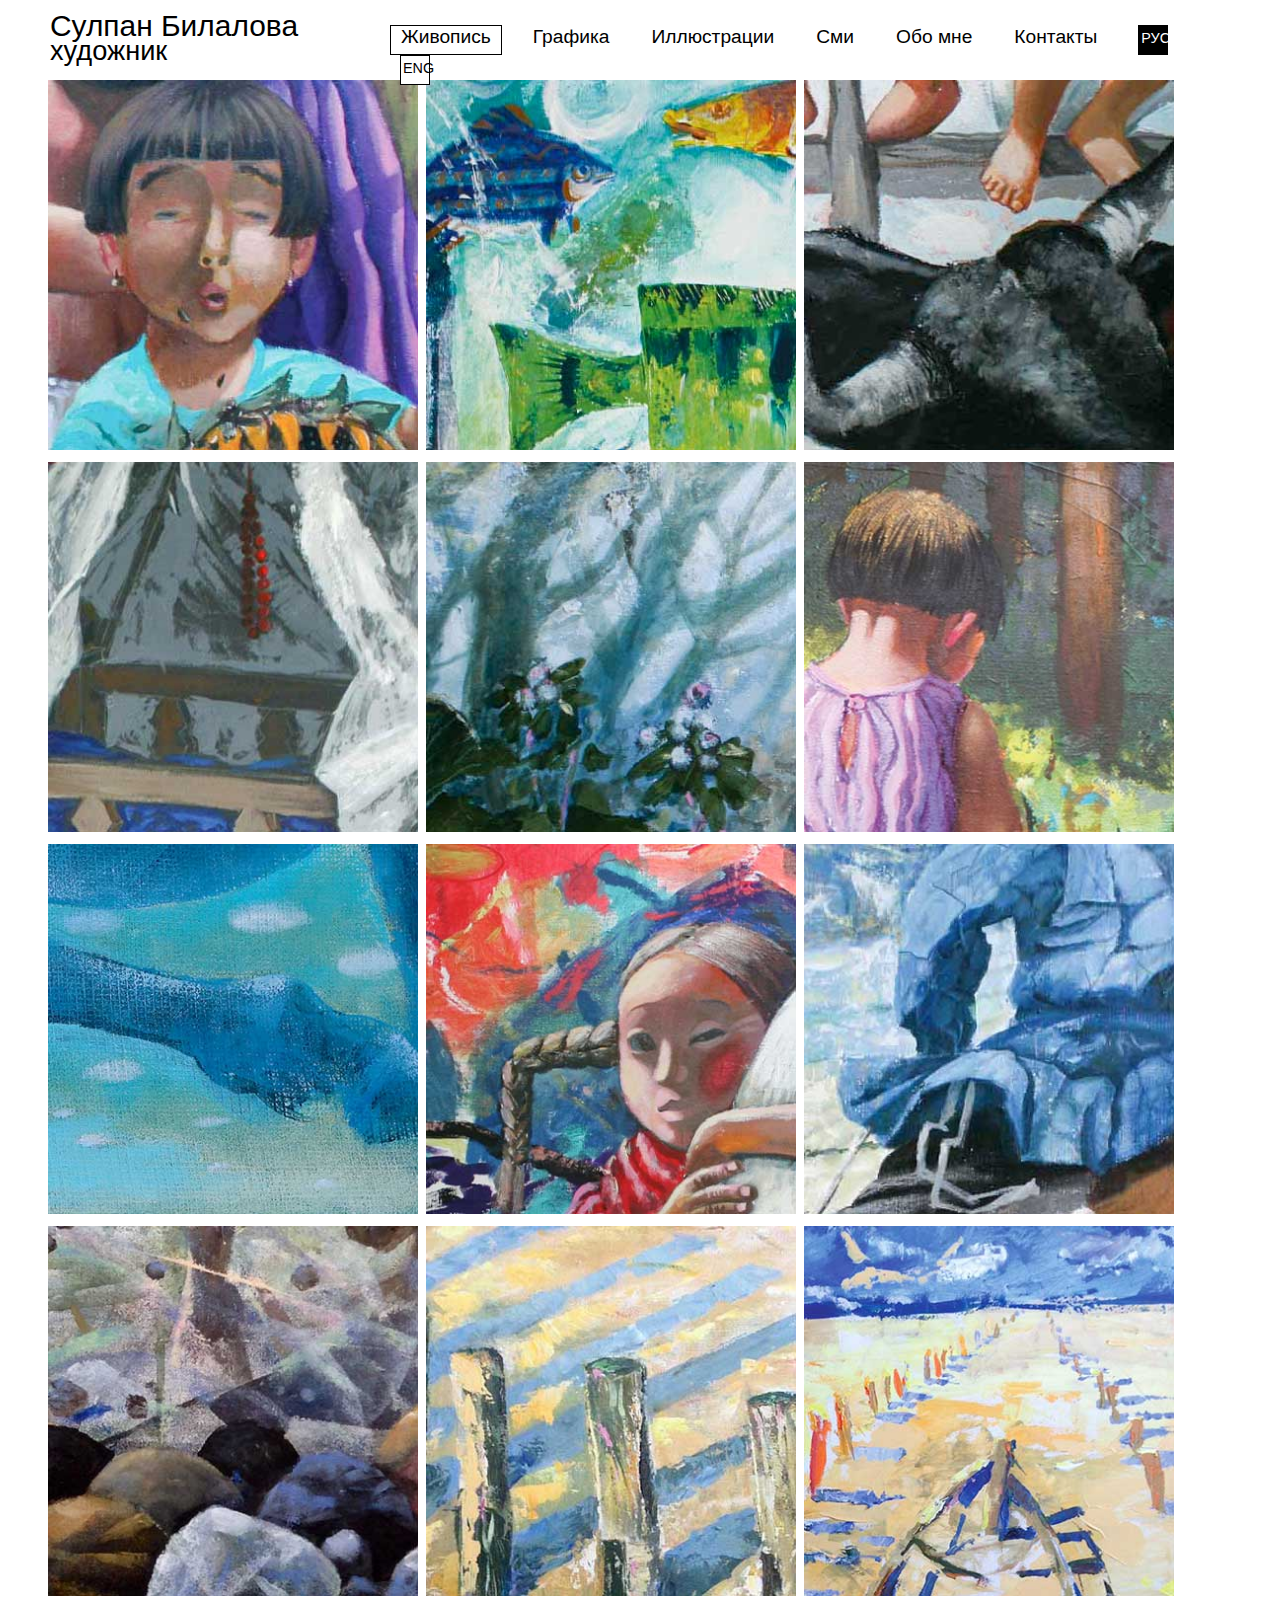
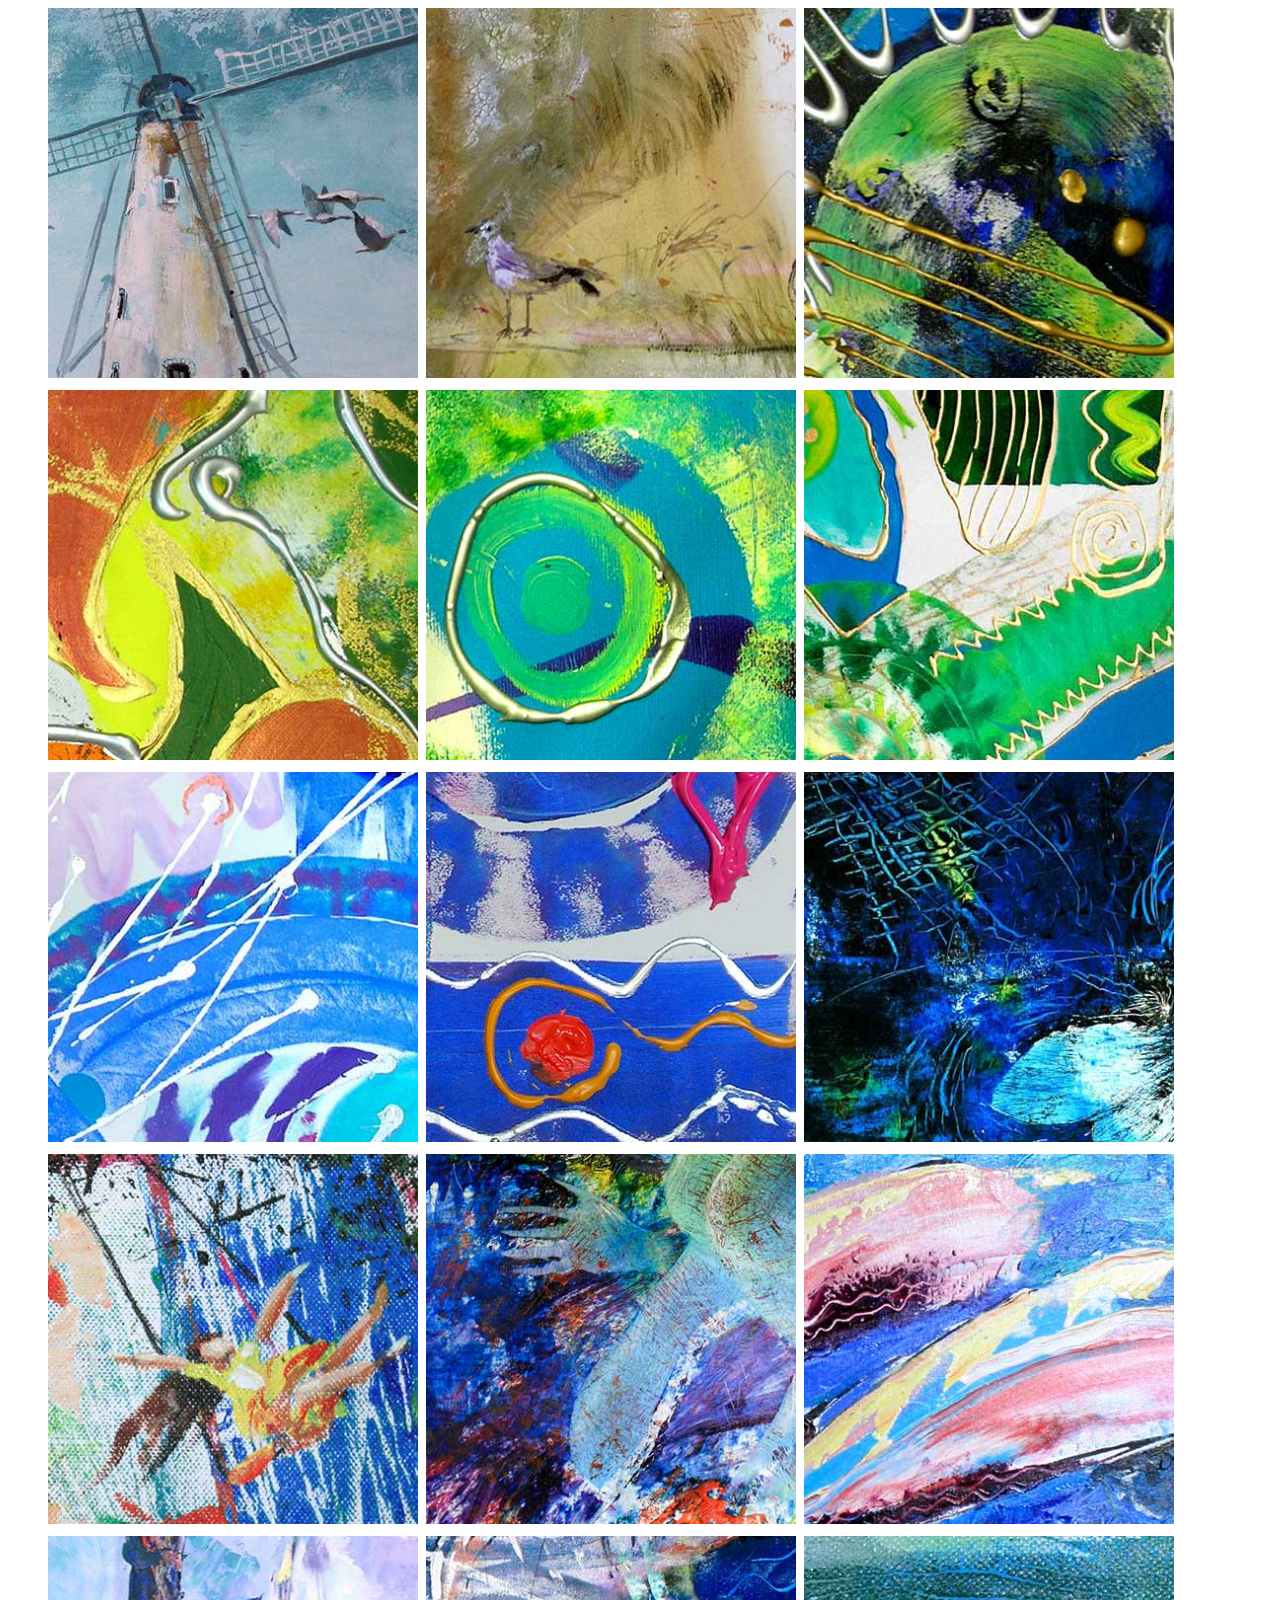
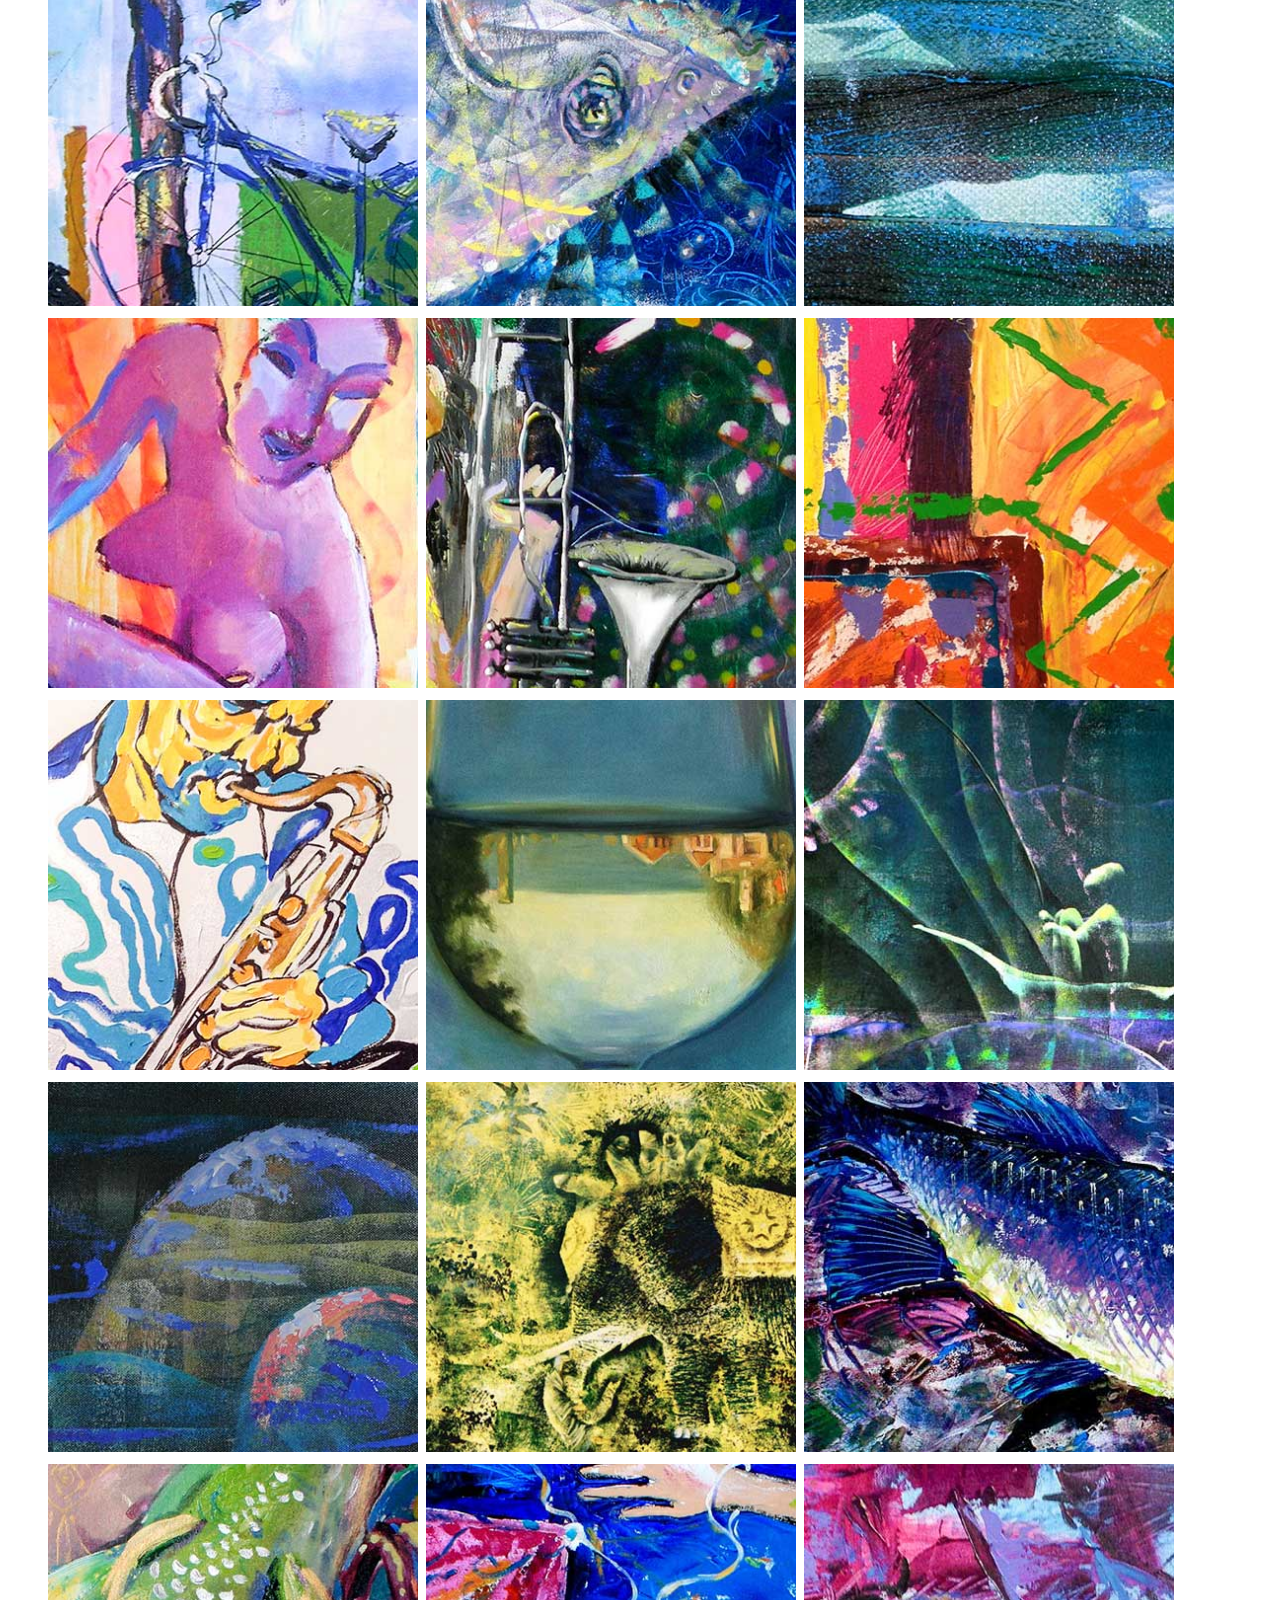
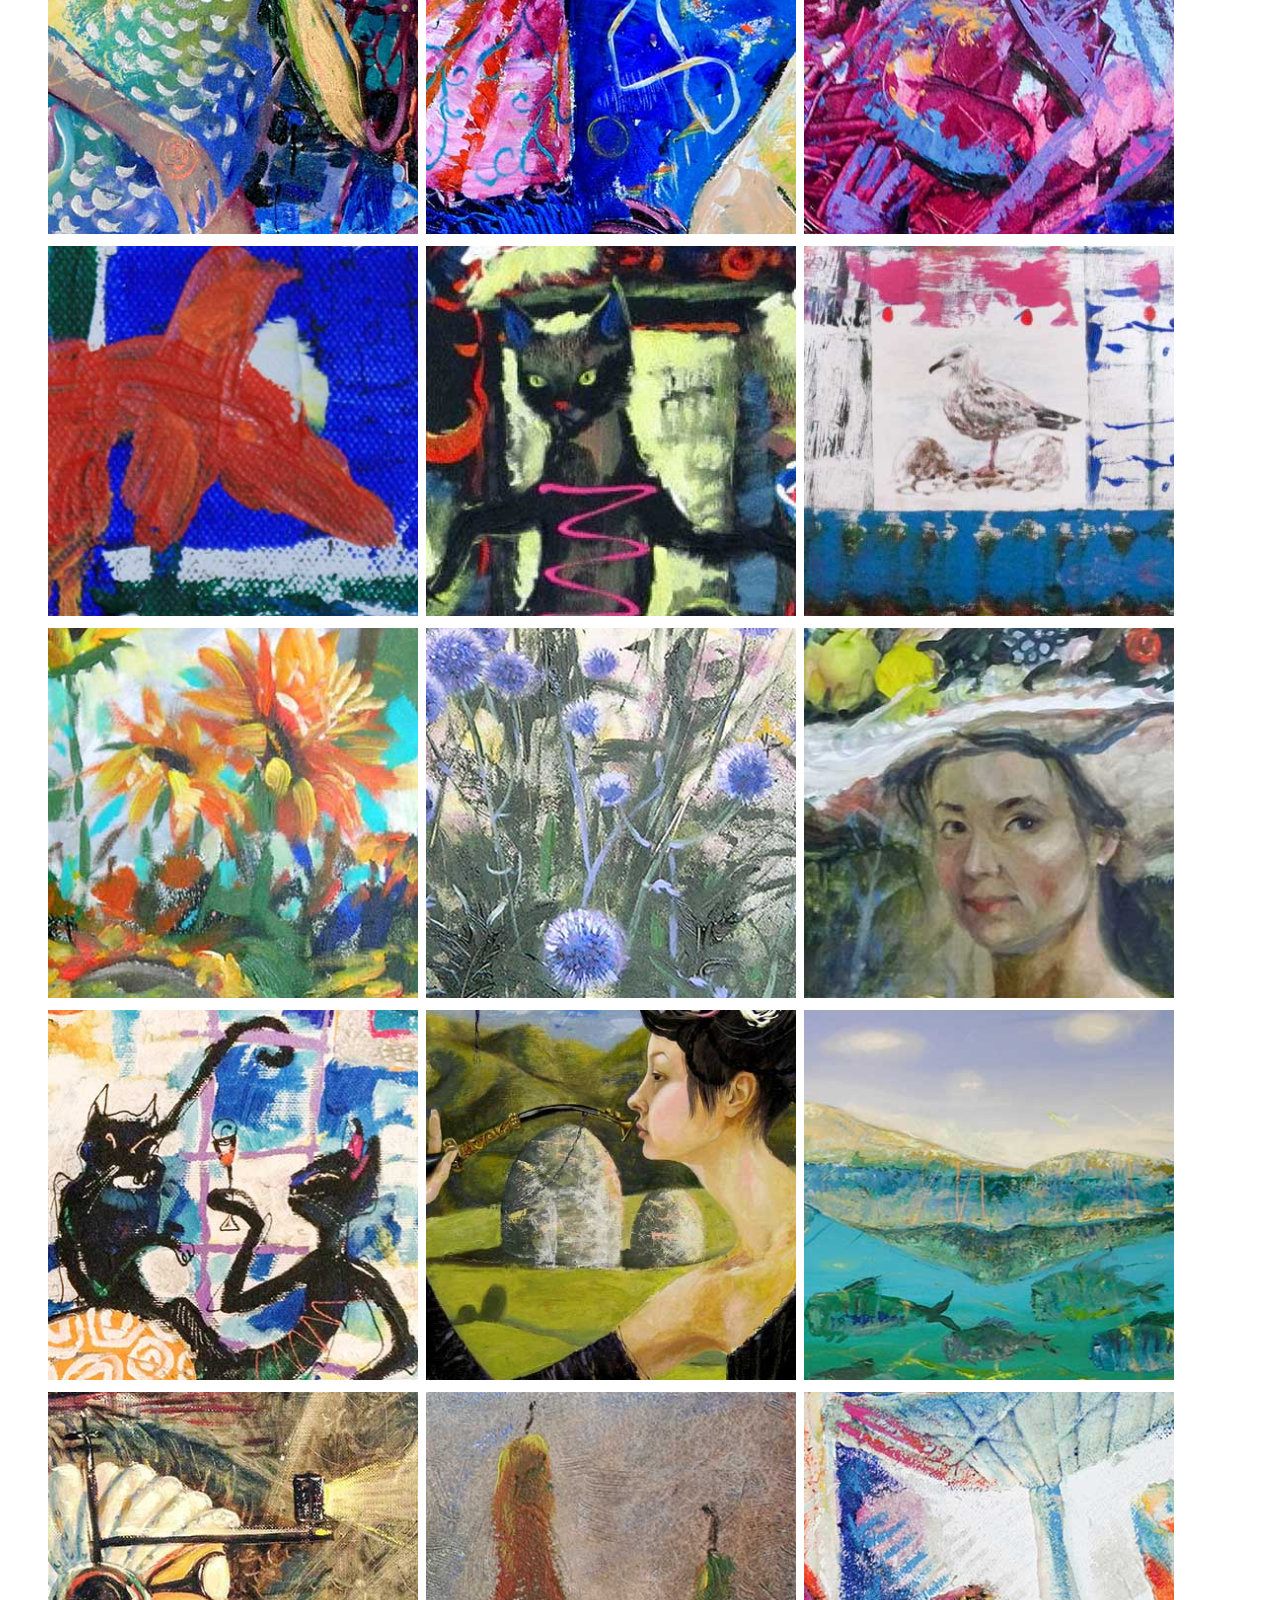
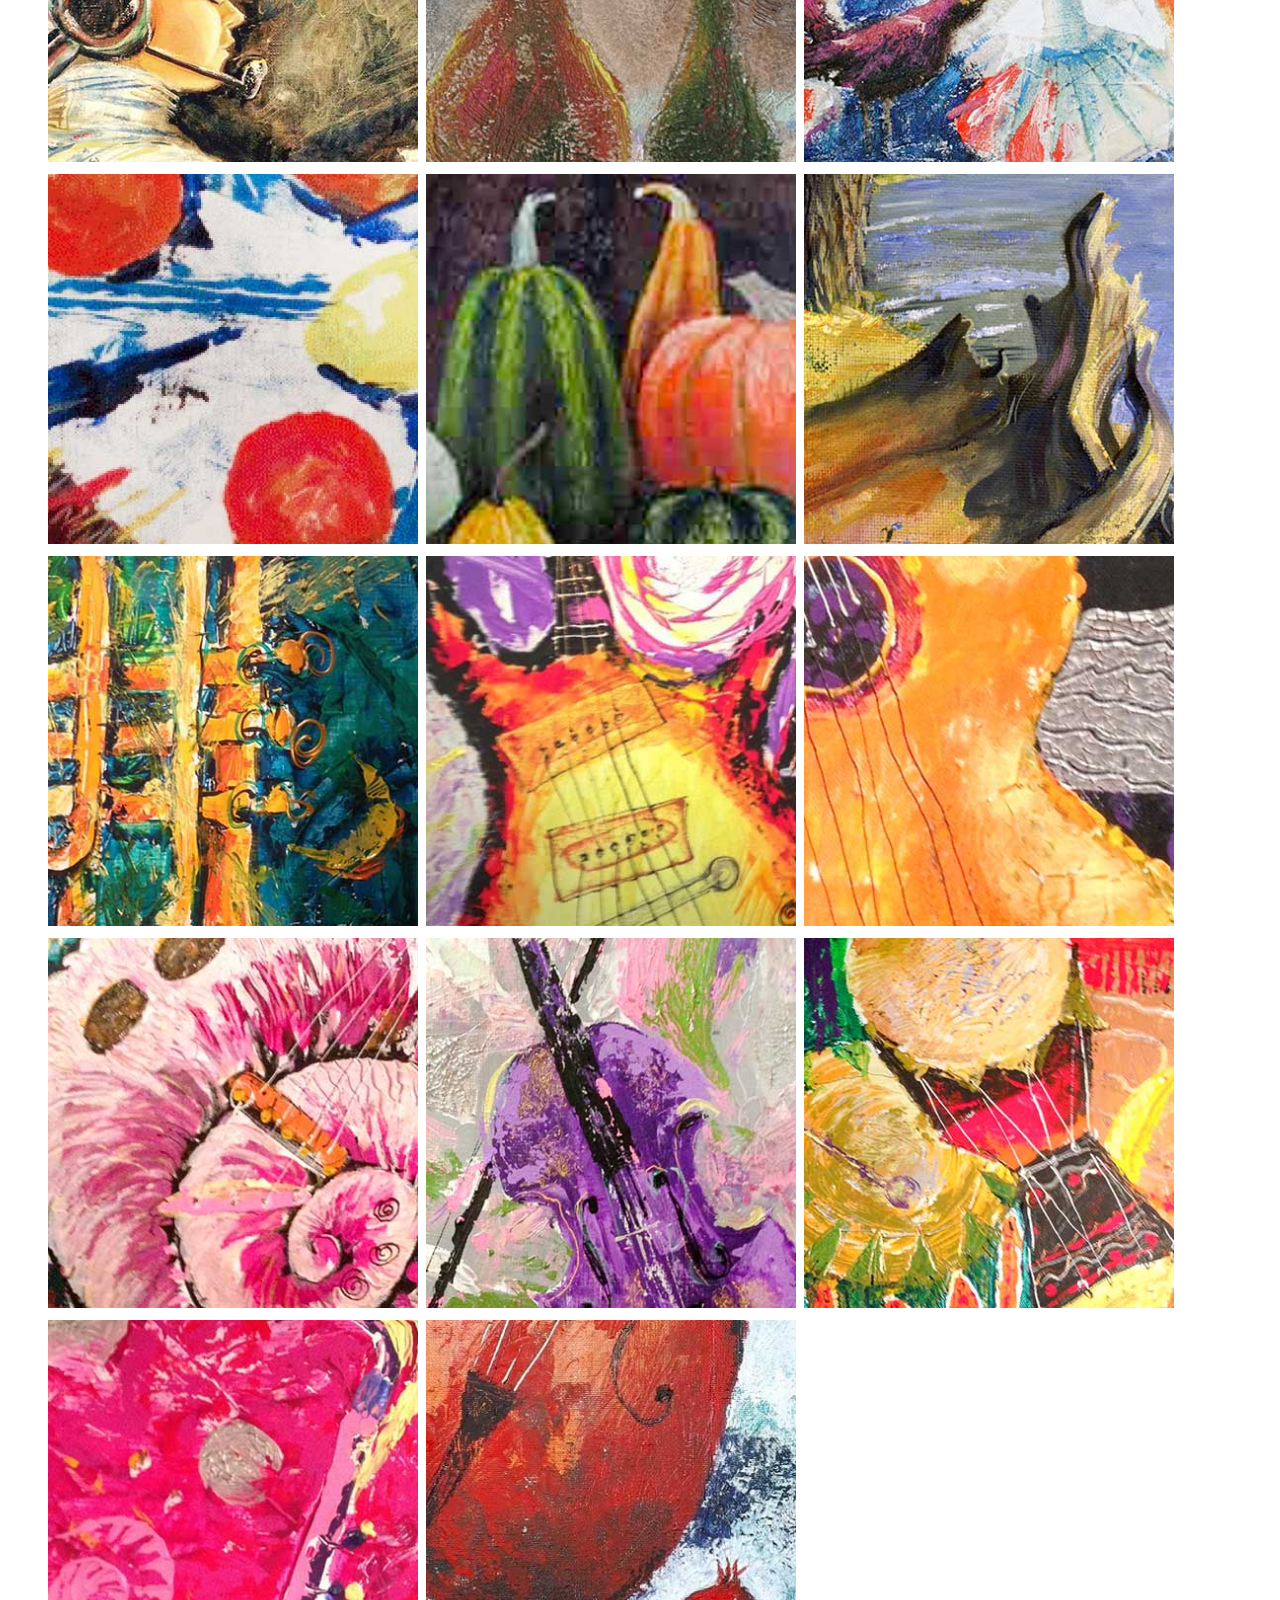
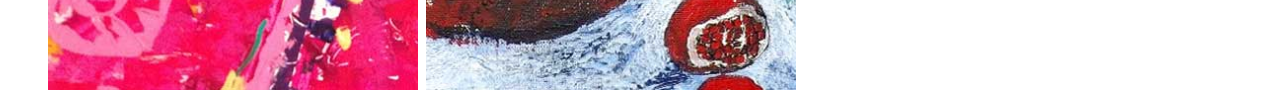
<file: index.htm>
<!DOCTYPE html PUBLIC "-//W3C//DTD XHTML 1.0 Strict//EN"
	           "http://www.w3.org/TR/xhtml1/DTD/xhtml1-strict.dtd">
<html>
    <head>
        <title>BILALOVA</title>
        <meta http-equiv="Content-Type" content="text/html; charset=utf-8">
        <meta name=viewport content="width=device-width, initial-scale=1.0 ">
        <meta name="author" Content="Голубев">
        <meta name="copyright" Content="GOLUBEV"> 
        <meta name="keywords" content="Билалова,Чулпан,Сайт">
        <link rel="stylesheet" type="text/css" href="style.css" />
    </head>
    <body>
        <script type="text/javascript" src="script.js"></script>
        <div id="megawraper">
        <div id="wraper">
            <div class="box"><img class="prev" src="img/prev/1-prev-v-podsolnechnom-korolevstve.jpg"><div class="pi" id="k1">«В подсолнечном королевстве»<br>х/а. 100х100.<br>Продается</div></div>
            <div class="box"><img class="prev" src="img/prev/2-prev-sobirayushchaya-kamushki.jpg"><div class="pi" id="k2">«Собирающая камушки».<br>х/м/а. 120х100.<br>Продается</div></div>
            <div class="box"><img class="prev" src="img/prev/3-prev-na-progone.jpg"><div class="pi" id="k3">«На прогоне».<br>х/а.100Х120.<br>Продается</div></div>
            <div class="box"><img class="prev" src="img/prev/4-prev-diptih-kolybelnaya-materi-kolybelnaya-otca.jpg"><div class="pi" id="k4">Диптих. «Колыбельная матери». <br>х/а. 120х10.<br>«Колыбельная отца». х/а. 120х100.<br>Продается</div></div>
            <div class="box"><img class="prev" src="img/prev/5-prev-lopuh.jpg"><div class="pi" id="k5">«Лопух».<br>х/м/а. 100х120.<br>Продается</div></div>
            <div class="box"><img class="prev" src="img/prev/6-prev-staryj-kolodec.jpg"><div class="pi" id="k6">«Старый колодец или обиженная девочка».<br>х/а. 100х100.<br>Продается</div></div>
            <div class="box"><img class="prev" src="img/prev/7-prev-sinyaya-loshad.jpg"><div class="pi" id="k7">«Синяя лошадь».<br>Оргалит/акрил/масло. 80х100.<br>Продается</div></div>
            <div class="box"><img class="prev" src="img/prev/8-prev-kurochka.jpg"><div class="pi" id="k8">«Курочка».<br>х/м/а. 100х120.<br>Продается</div></div>
            <div class="box"><img class="prev" src="img/prev/9-prev-kovyl.jpg"><div class="pi" id="k9">«Ковыль».<br>х/м/а. 120х100.<br>Продается</div></div>
            <div class="box"><img class="prev" src="img/prev/10-prev-poedinok.jpg"><div class="pi" id="k10">«Поединок».<br>х/м/а. 60х80.<br>Продается</div></div>
            <div class="box"><img class="prev" src="img/prev/11-prev-slushayushchaya-more.jpg"><div class="pi" id="k11">«Слушающая море».<br>х/м/а. 90х90.<br>Продается</div></div>
            <div class="box"><img class="prev" src="img/prev/12-prev-proshchaj-heminguehj.jpg"><div class="pi" id="k12">«Прощай Хемингуэй».<br>х/а. 120х80.<br>Продается</div></div>
            <div class="box"><img class="prev" src="img/prev/13-prev-odinokij-oven.jpg"><div class="pi" id="k13">«Одинокий овен».<br>х/м. 60х80.<br>Частная коллекция</div></div>
            <div class="box"><img class="prev" src="img/prev/14-prev-noordvikskij-hram-i-devochka.jpg"><div class="pi" id="k14">«Ноордвикский храм и девочка».<br>х/м. 70х70.<br>Продается</div></div>
            <div class="box"><img class="prev" src="img/prev/15-prev-spiral-civilizacii.jpg"><div class="pi" id="k15">«Спираль цивилизации».<br>х/а. 30х40.<br>Продается</div></div>
            <div class="box"><img class="prev" src="img/prev/16-prev-pervaya-zemnaya-zhizn.jpg"><div class="pi" id="k16">«Первая земная жизнь».<br>х/а. 30х40.<br>Продается</div></div>
            <div class="box"><img class="prev" src="img/prev/17-prev-beskonechnost.jpg"><div class="pi" id="k17">«Бесконечность».<br>х/а. 30х40.<br>Продается</div></div>
            <div class="box"><img class="prev" src="img/prev/18-prev-zelenyj-mekhanizm.jpg"><div class="pi" id="k18">«Зеленый механизм».<br>х/а. 70х70.<br>Продается</div></div>
            <div class="box"><img class="prev" src="img/prev/19-prev-serebryanye-kapli.jpg"><div class="pi" id="k19">«Серебряные капли».<br>х/а. 100х100.<br>Продается</div></div>
            <div class="box"><img class="prev" src="img/prev/20-prev-oranzhevyj-glaz.jpg"><div class="pi" id="k20">«Оранжевый глаз».<br>х/м/а. 400х30.<br>Продается</div></div>
            <div class="box"><img class="prev" src="img/prev/21-prev-nochnye-fei.jpg"><div class="pi" id="k21">«Ночные феи».<br>х/а. 70х50.<br>Продается</div></div>
            <div class="box"><img class="prev" src="img/prev/22-prev-raj-dlya-dyujmovochek.jpg"><div class="pi" id="k22">«Рай для Дюймовочек».<br>х/м/а. 40х30.<br>Продается</div></div>
            <div class="box"><img class="prev" src="img/prev/23-prev-zharkij-den.jpg"><div class="pi" id="k23">«Жаркий день».<br>х/м/а. 70х50.<br>Продается</div></div>
            <div class="box"><img class="prev" src="img/prev/24-prev-letayushchie-ryby.jpg"><div class="pi" id="k24">«Летающие рыбы».<br>х/м/а. 80х100.<br>Продается</div></div>
            <div class="box"><img class="prev" src="img/prev/25-prev-sinij-velosiped.jpg"><div class="pi" id="k25">«Синий велосипед».<br>х/м/а. 90х90.<br>Продается</div></div>
            <div class="box"><img class="prev" src="img/prev/26-prev-ohotnicy-za-bolshoj-ryboj.jpg"><div class="pi" id="k26">«Охотницы за большой рыбой».<br>х/м/а. 100х100.<br>Продается</div></div>
            <div class="box"><img class="prev" src="img/prev/27-prev-severnaya-ptica.jpg"><div class="pi" id="k27">«Северная птица».<br>х/м/а. 30х40.<br>Продается</div></div>
            <div class="box"><img class="prev" src="img/prev/28-prev-barabannyj-rudiment.jpg"><div class="pi" id="k28">«Барабанный рудимент».<br>х/м/а. 100х100.<br>Продается</div></div>
            <div class="box"><img class="prev" src="img/prev/29-prev-ustavshij-trambon.jpg"><div class="pi" id="k29">«Уставший трамбон».<br>х/м/а. 100х100.<br>Продается</div></div>
            <div class="box"><img class="prev" src="img/prev/30-prev-serafina.jpg"><div class="pi" id="k30">«Серафина».<br>х/м/а. 70х70.<br>Продается</div></div>
            <div class="box"><img class="prev" src="img/prev/31-prev-bob-righter.jpg"><div class="pi" id="k31">«Bob Righter».<br>х/м/а. 70х70.<br>Продается</div></div>
            <div class="box"><img class="prev" src="img/prev/32-prev-seriya-svet-skvoz-cvet-a-b-s.jpg"><div class="pi" id="k32">Серия «Свет сквозь цвет». А,B,С.<br>х/м/а. 75х75.<br>Продается</div></div>
            <div class="box"><img class="prev" src="img/prev/33-prev-lovec-luny-ili-zerkalnyj-karp.jpg"><div class="pi" id="k33">«Ловец луны или зеркальный карп».<br>х/м/а. 80х80.<br>Продается</div></div>
            <div class="box"><img class="prev" src="img/prev/34-prev-garmoniya-zemli.jpg"><div class="pi" id="k34">«Гармония Земли».<br>х/м/а. 80х100.<br>Продается</div></div>
            <div class="box"><img class="prev" src="img/prev/35-prev-slon-zelenyj.jpg"><div class="pi" id="k35">«Слон зеленый».<br>Бумага. монотипия. 60х80.<br>Продается</div></div>
            <div class="box"><img class="prev" src="img/prev/36-prev-son-v-okeane.jpg"><div class="pi" id="k36">«Сон в океане».<br>х/м/а. 100х100.<br>Продается</div></div>
            <div class="box"><img class="prev" src="img/prev/37-prev-arianna.jpg"><div class="pi" id="k37">«Арианна».<br>х/м/а. 100х100.<br>Продается</div></div>
            <div class="box"><img class="prev" src="img/prev/38-prev-poteryannyj-zhemchug.jpg"><div class="pi" id="k38">«Потерянный жемчуг».<br>х/м/а. 100х100.<br>Продается</div></div>
            <div class="box"><img class="prev" src="img/prev/39-prev-predskazanie.jpg"><div class="pi" id="k39">«Предсказание».<br>х/м/а. 60х80.<br>Продается</div></div>
            <div class="box"><img class="prev" src="img/prev/40-prev-krasnaya-sobaka.jpg"><div class="pi" id="k40">«Красная собака».<br>х/а. 20х30.<br>Продается</div></div>
            <div class="box"><img class="prev" src="img/prev/41-prev-koshachya-vecherinka-randevu-apelsinovoe-vino-krysha.jpg"><div class="pi" id="k41">«Кошачья вечеринка». Рандеву, апельсиновое вино, крыша.<br>х/а. 50х40.<br>Продается</div></div>
            <div class="box"><img class="prev" src="img/prev/42-prev-chajka.jpg"><div class="pi" id="k42">«Чайка».<br>х/м/а. 30х35.<br>Продается</div></div>
            <div class="box"><img class="prev" src="img/prev/43-prev-podsolnuhi.jpg"><div class="pi" id="k43">«Подсолнухи».<br>х/м/а. 80х60.<br>Продается</div></div>
            <div class="box"><img class="prev" src="img/prev/44-prev-sinie-shary.jpg"><div class="pi" id="k44">«Синие шары».<br>х/м/а. 80х60.<br>Продается</div></div>
            <div class="box"><img class="prev" src="img/prev/45-prev-portret-v-sinem.jpg"><div class="pi" id="k45">«Портрет в синем».<br>х/м/а. 80х60.<br>Частная коллекция</div></div>
            <div class="box"><img class="prev" src="img/prev/46-prev-koshachya-seriya-lya-mur.jpg"><div class="pi" id="k46">Кошачья серия «Ля-мур». 3 работы.<br>х/а. 50х40.<br>Продается</div></div>
            <div class="box"><img class="prev" src="img/prev/47-prev-zov.jpg"><div class="pi" id="k47">«Зов».<br>х/м/а. 90х90.<br>Частная коллекция</div></div>
            <div class="box"><img class="prev" src="img/prev/48-prev-ulov-ili-poteryannye-krylya.jpg"><div class="pi" id="k48">Триптих «Улов или потерянные крылья».<br>х/м/а. 80х200.<br>Продается</div></div>
            <div class="box"><img class="prev" src="img/prev/49-prev-mechtatel.jpg"><div class="pi" id="k49">«Мечтатель».<br>х/м/а. 90х90.<br>Частная коллекция</div></div>
            <div class="box"><img class="prev" src="img/prev/50-prev-grushi.jpg"><div class="pi" id="k50">«Груши».<br>х/а. 30х70.<br>Продается</div></div>
            <div class="box"><img class="prev" src="img/prev/51-prev-apelsinovoe-vino-degustaciya.jpg"><div class="pi" id="k51">«Апельсиновое вино. Дегустация».<br>х/а. 30х40.<br>Продается</div></div>
            <div class="box"><img class="prev" src="img/prev/52-prev-apelsiny.jpg"><div class="pi" id="k52">«Апельсины».<br>х/а. 30х40.<br>Продается </div></div>
            <div class="box"><img class="prev" src="img/prev/53-prev-tykvy.jpg"><div class="pi" id="k53">«Тыквы».<br>х/а. 30х70. <br>Продается</div></div>
            <div class="box"><img class="prev" src="img/prev/54-prev-pen-starogo-duba.jpg"><div class="pi" id="k54">«Пень старого дуба».<br>х/м. 50х45.<br>Продается</div></div>
            <div class="box"><img class="prev" src="img/prev/55-prev-truba.jpg"><div class="pi" id="k55">«Труба». Серия джаз.<br>х/м.70х40.<br>Продается</div></div>
            <div class="box"><img class="prev" src="img/prev/56-prev-ehllektrogid.jpg"><div class="pi" id="k56">«Эллектрогид». Серия джаз.<br>х/м. 85х60.<br>Продается</div></div>
            <div class="box"><img class="prev" src="img/prev/57-prev-gitara.jpg"><div class="pi" id="k57">«Гитара». Серия джаз.<br>х/м.70х50.<br>Продается</div></div>
            <div class="box"><img class="prev" src="img/prev/58-prev-rakusharok.jpg"><div class="pi" id="k58">«Ракушарок». Серия джаз.<br>х/м. 85х60.<br>Продается</div></div>
            <div class="box"><img class="prev" src="img/prev/59-prev-skripka.jpg"><div class="pi" id="k59">«Скрипка». Серия джаз.<br>х/м.60х40.<br>Продается</div></div>
            <div class="box"><img class="prev" src="img/prev/60-prev-barabany.jpg"><div class="pi" id="k60">«Барабаны». Серия джаз.<br>х/м.70х50.<br>Продается</div></div>
            <div class="box"><img class="prev" src="img/prev/61-prev-saks-seriya-dzhaz.jpg"><div class="pi" id="k61">«Сакс». Серия джаз.<br>х/м.70х40.<br>Продается</div></div>
            <div class="box"><img class="prev" src="img/prev/62-prev-kontrabas.jpg"><div class="pi" id="k62">«Контрабас». Серия джаз.<br>х/м.67х47.<br>Продается</div></div>
        </div>
        <div id="hat">
            <div id="name"><strong>Сулпан Билалова</strong><br>художник</div>
            <div id="menu">
                <a href="index.htm"><div class="celll" id="triger">Живопись</div></a>
                <div class="celll">Графика</div>
                <div class="celll">Иллюстрации</div>
                <div class="celll">Сми</div>
                <a href="about.htm"><div class="celll">Обо мне</div></a>
                <a href="kont.htm"><div class="celll">Контакты</div></a>
                <div class="lang" id="trig">РУС</div>
                <div class="lang">ENG</div>
            </div>
        </div>
        </div>
        <div id="shadow">
            <img class="img" id="i1" src="img/jiv/1-v-podsolnechnom-korolevstve.jpg">
            <img class="img" id="i2" src="img/jiv/2-sobirayushchaya-kamushki.jpg">
            <img class="img" id="i3" src="img/jiv/3-na-progone.jpg">
            <img class="img" id="i4" src="img/jiv/4-diptih-kolybelnaya-materi-kolybelnaya-otca.jpg">
            <img class="img" id="i5" src="img/jiv/5-lopuh.jpg">
            <img class="img" id="i6" src="img/jiv/6-staryj-kolodec.jpg">
            <img class="img" id="i7" src="img/jiv/7-sinyaya-loshad.jpg">
            <img class="img" id="i8" src="img/jiv/8-kurochka.jpg">
            <img class="img" id="i9" src="img/jiv/9-kovyl.jpg">
            <img class="img" id="i10" src="img/jiv/10-poedinok.jpg">
            <img class="img" id="i11" src="img/jiv/11-slushayushchaya-more.jpg">
            <img class="img" id="i12" src="img/jiv/12-proshchaj-heminguehj.jpg">
            <img class="img" id="i13" src="img/jiv/13-odinokij-oven.jpg">
            <img class="img" id="i14" src="img/jiv/14-noordvikskij-hram-i-devochka.jpg">
            <img class="img" id="i15" src="img/jiv/15-spiral-civilizacii.jpg">
            <img class="img" id="i16" src="img/jiv/16-pervaya-zemnaya-zhizn.jpg">
            <img class="img" id="i17" src="img/jiv/17-beskonechnost.jpg">
            <img class="img" id="i18" src="img/jiv/18-zelenyj-mekhanizm.jpg">
            <img class="img" id="i19" src="img/jiv/19-serebryanye-kapli.jpg">
            <img class="img" id="i20" src="img/jiv/20-oranzhevyj-glaz.jpg">
            <img class="img" id="i21" src="img/jiv/21-nochnye-fei.jpg">
            <img class="img" id="i22" src="img/jiv/22-raj-dlya-dyujmovochek.jpg">
            <img class="img" id="i23" src="img/jiv/23-zharkij-den.jpg">
            <img class="img" id="i24" src="img/jiv/24-letayushchie-ryby.jpg">
            <img class="img" id="i25" src="img/jiv/25-sinij-velosiped.jpg">
            <img class="img" id="i26" src="img/jiv/26-ohotnicy-za-bolshoj-ryboj.jpg">
            <img class="img" id="i27" src="img/jiv/27-severnaya-ptica.jpg">
            <img class="img" id="i28" src="img/jiv/28-barabannyj-rudiment.jpg">
            <img class="img" id="i29" src="img/jiv/29-ustavshij-trambon.jpg">
            <img class="img" id="i30" src="img/jiv/30-serafina.jpg">
            <img class="img" id="i31" src="img/jiv/31-bob-righter.jpg">
            <img class="img" id="i32" src="img/jiv/32-seriya-svet-skvoz-cvet-a-b-s.jpg">
            <img class="img" id="i33" src="img/jiv/33-lovec-luny-ili-zerkalnyj-karp.jpg">
            <img class="img" id="i34" src="img/jiv/34-garmoniya-zemli.jpg">
            <img class="img" id="i35" src="img/jiv/35-slon-zelenyj.jpg">
            <img class="img" id="i36" src="img/jiv/36-son-v-okeane.jpg">
            <img class="img" id="i37" src="img/jiv/37-arianna.jpg">
            <img class="img" id="i38" src="img/jiv/38-poteryannyj-zhemchug.jpg">
            <img class="img" id="i39" src="img/jiv/39-predskazanie.jpg">
            <img class="img" id="i40" src="img/jiv/40-krasnaya-sobaka.jpg">
            <img class="img" id="i41" src="img/jiv/41-koshachya-vecherinka-randevu-apelsinovoe-vino-krysha.jpg">
            <img class="img" id="i42" src="img/jiv/42-chajka.jpg">
            <img class="img" id="i43" src="img/jiv/43-podsolnuhi.jpg">
            <img class="img" id="i44" src="img/jiv/44-sinie-shary.jpg">
            <img class="img" id="i45" src="img/jiv/45-portret-v-sinem.jpg">
            <img class="img" id="i46" src="img/jiv/46-koshachya-seriya-lya-mur.jpg">
            <img class="img" id="i47" src="img/jiv/47-zov.jpg">
            <img class="img" id="i48" src="img/jiv/48-ulov-ili-poteryannye-krylya.jpg">
            <img class="img" id="i49" src="img/jiv/49-mechtatel.jpg">
            <img class="img" id="i50" src="img/jiv/50-grushi.jpg">
            <img class="img" id="i51" src="img/jiv/51-apelsinovoe-vino-degustaciya.jpg">
            <img class="img" id="i52" src="img/jiv/52-apelsiny.jpg">
            <img class="img" id="i53" src="img/jiv/53-tykvy.jpg">
            <img class="img" id="i54" src="img/jiv/54-pen-starogo-duba.jpg">
            <img class="img" id="i55" src="img/jiv/55-truba.jpg">
            <img class="img" id="i56" src="img/jiv/56-ehllektrogid.jpg">
            <img class="img" id="i57" src="img/jiv/57-gitara.jpg">
            <img class="img" id="i58" src="img/jiv/58-rakusharok.jpg">
            <img class="img" id="i59" src="img/jiv/59-skripka.jpg">
            <img class="img" id="i60" src="img/jiv/60-barabany.jpg">
            <img class="img" id="i61" src="img/jiv/61-saks-seriya-dzhaz.jpg">
            <img class="img" id="i62" src="img/jiv/62-kontrabas.jpg">

        </div>
    </body>
</html>
</file>
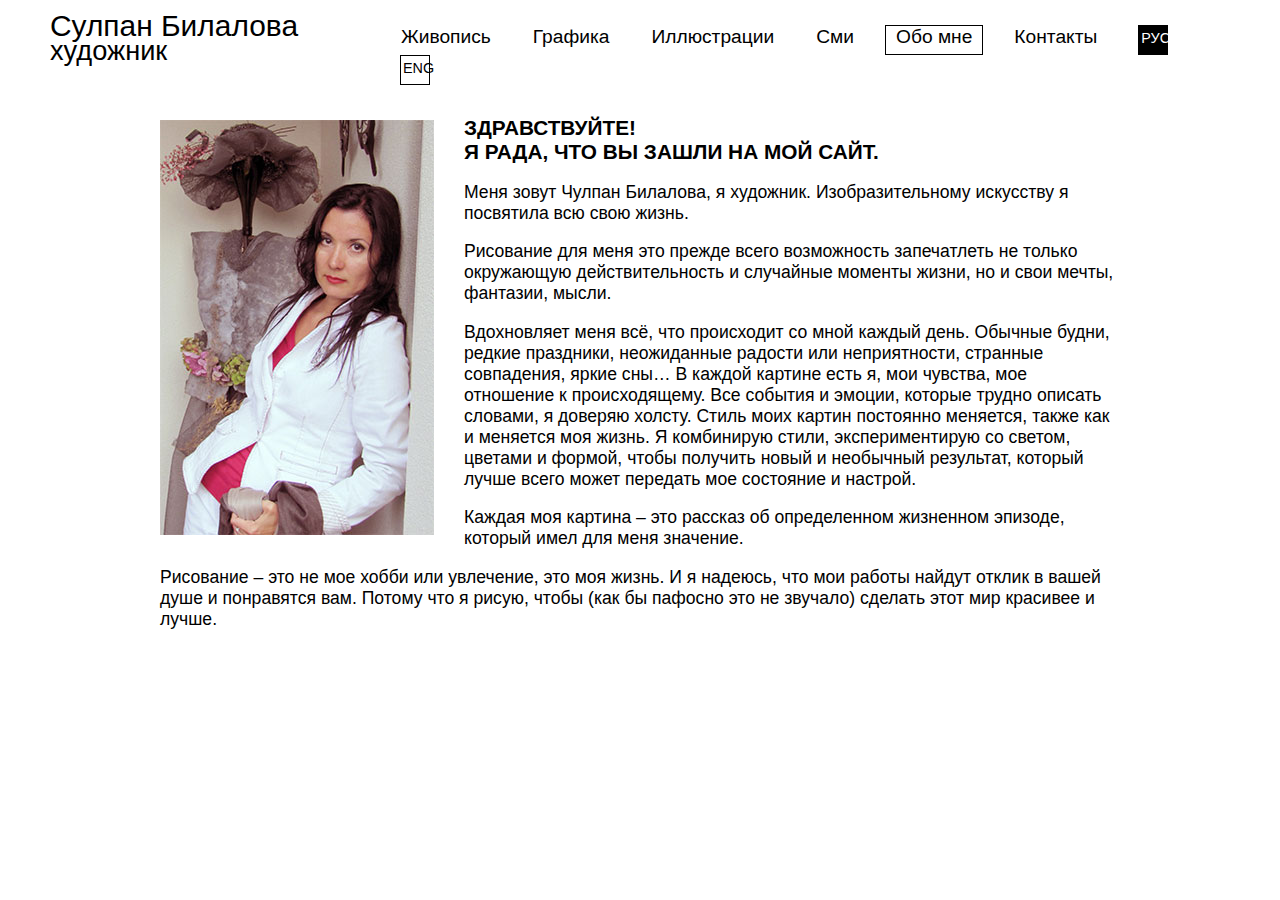
<file: about.htm>
<!DOCTYPE html PUBLIC "-//W3C//DTD XHTML 1.0 Strict//EN"
	           "http://www.w3.org/TR/xhtml1/DTD/xhtml1-strict.dtd">
<html>
    <head>
        <title>BILALOVA</title>
        <meta http-equiv="Content-Type" content="text/html; charset=utf-8">
        <meta name=viewport content="width=device-width, initial-scale=1.0 ">
        <meta name="author" Content="Голубев">
        <meta name="copyright" Content="GOLUBEV"> 
        <meta name="keywords" content="Билалова,Чулпан,Сайт">
        <link rel="stylesheet" type="text/css" href="style.css" />
    </head>
    <body>
        <script type="text/javascript" src="script.js"></script>
        <div id="megawraper">
        <div id="hat">
            <div id="name"><strong>Сулпан Билалова</strong><br>художник</div>
            <div id="menu">
                <a href="index.htm"><div class="celll">Живопись</div></a>
                <div class="celll">Графика</div>
                <div class="celll">Иллюстрации</div>
                <div class="celll">Сми</div>
                <a href="about.htm"><div class="celll" id="triger">Обо мне</div></a>
                <a href="kont.htm"><div class="celll">Контакты</div></a>
                <div class="lang" id="trig">РУС</div>
                <div class="lang">ENG</div>
            </div>
        </div>
        <div id="wraperabout">
            <img id="photo" src="img/photo-obo-mne.jpg">
            <h1>
            ЗДРАВСТВУЙТЕ! <br>
                Я РАДА, ЧТО ВЫ ЗАШЛИ НА МОЙ САЙТ.</h1>
            <p>
                Меня зовут Чулпан Билалова, я художник.  Изобразительному искусству я посвятила всю свою жизнь.</p>
            <p>
                Рисование для меня это прежде всего возможность запечатлеть не только окружающую действительность и случайные моменты жизни, но и свои мечты, фантазии, мысли.</p>
            <p>
                Вдохновляет меня всё, что происходит со мной каждый день. Обычные будни, редкие праздники, неожиданные радости или неприятности, странные совпадения, яркие сны… В каждой картине есть я, мои чувства, мое отношение к происходящему.  Все события и эмоции, которые трудно описать словами, я доверяю холсту. Стиль моих картин постоянно меняется, также как и меняется моя жизнь. Я комбинирую стили, экспериментирую со светом, цветами и формой, чтобы получить новый и необычный результат, который лучше всего может передать мое состояние и настрой.</p>
            <p>
                Каждая моя картина – это рассказ об определенном жизненном эпизоде,  который имел для меня значение.</p>
            <p>
                Рисование – это не мое хобби или увлечение, это моя жизнь. И я надеюсь, что мои работы найдут отклик в вашей душе и понравятся вам. Потому что я рисую, чтобы (как бы пафосно это не звучало) сделать этот мир красивее и лучше.</p>
        </div>
        </div>
    </body>
</html>
</file>
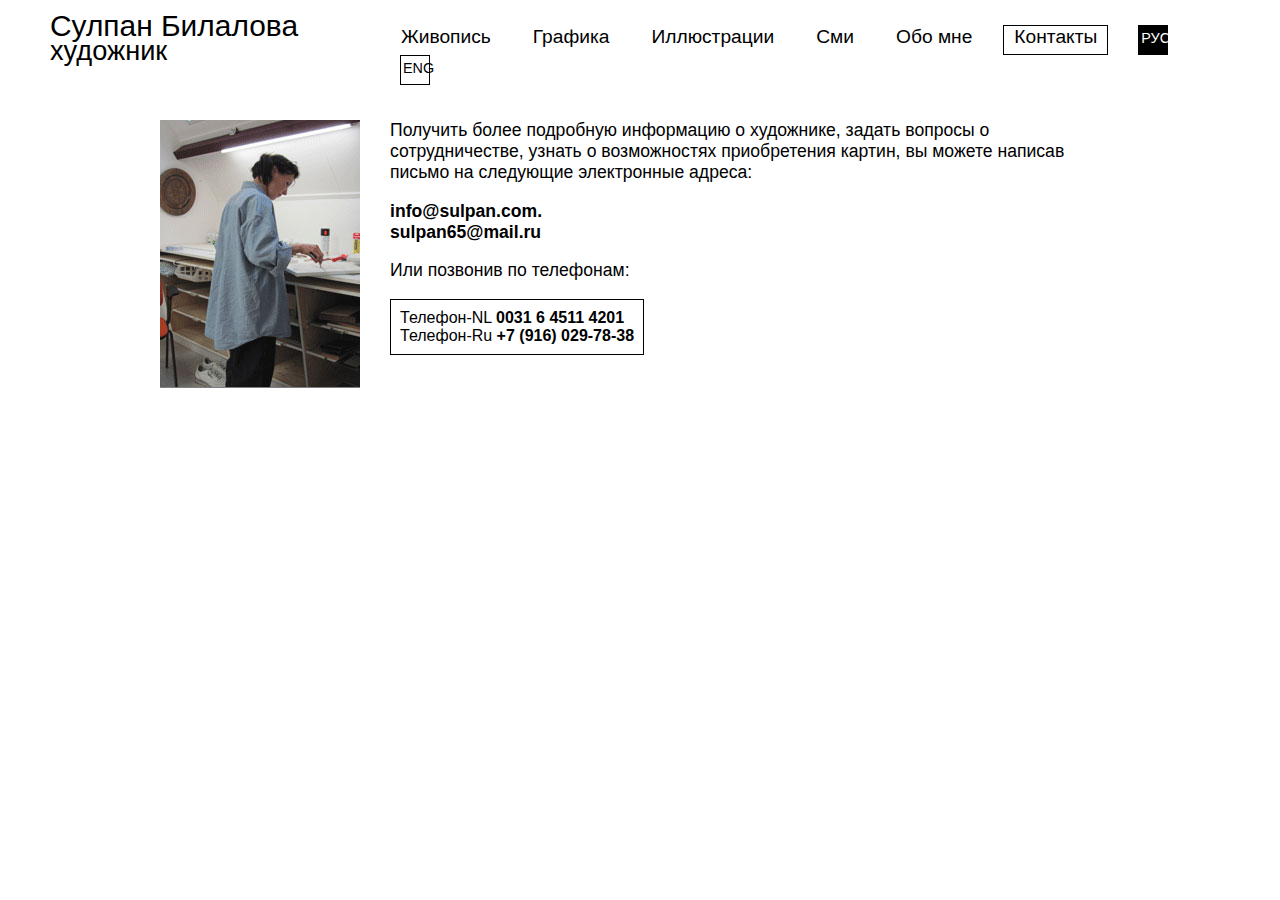
<file: kont.htm>
<!DOCTYPE html PUBLIC "-//W3C//DTD XHTML 1.0 Strict//EN"
	           "http://www.w3.org/TR/xhtml1/DTD/xhtml1-strict.dtd">
<html>
    <head>
        <title>BILALOVA</title>
        <meta http-equiv="Content-Type" content="text/html; charset=utf-8">
        <meta name=viewport content="width=device-width, initial-scale=1.0 ">
        <meta name="author" Content="Голубев">
        <meta name="copyright" Content="GOLUBEV"> 
        <meta name="keywords" content="Билалова,Чулпан,Сайт">
        <link rel="stylesheet" type="text/css" href="style.css" />
    </head>
    <body>
        <script type="text/javascript" src="script.js"></script>
        <div id="megawraper">        
        <div id="hat">
            <div id="name"><strong>Сулпан Билалова</strong><br>художник</div>
            <div id="menu">
                <a href="index.htm"><div class="celll">Живопись</div></a>
                <div class="celll">Графика</div>
                <div class="celll">Иллюстрации</div>
                <div class="celll">Сми</div>
                <a href="about.htm"><div class="celll">Обо мне</div></a>
                <a href="kont.htm"><div class="celll" id="triger">Контакты</div></a>
                <div class="lang" id="trig">РУС</div>
                <div class="lang">ENG</div>
            </div>
        </div>
        <div id="wraperabout">
            <img id="photo" src="img/kontakty-foto.jpg">
            <p1>
                Получить более подробную информацию о художнике, задать вопросы о сотрудничестве, узнать о возможностях приобретения  картин, вы можете написав письмо на следующие электронные адреса:</p1>
            <p><strong1>
                info@sulpan.com.<br>
                sulpan65@mail.ru</strong1></p>
            <p>
                Или позвонив по телефонам:</p>
            <div id="tele">Телефон-NL <strong1>0031 6 4511 4201</strong1><br>
                Телефон-Ru <strong1>+7 (916) 029-78-38</strong1></div>

        </div>
        </div>
    </body>
</html>
</file>
<file: style.css>
body {
    margin: 0px;
    padding: 0px;
    height: 100%;
    width: 100%;
    font-family: "Calibri", sans-serif;
}

html {
    margin: 0 auto;
    padding: 0px;
    height: 100%;
    width: 100%;
}
#hat {
    width: 100%;
    height: 80px;
    background-color: white;
    position: fixed;
}

#name {
    margin-left:110px;
    padding-top: 13px;
    font-size:1.7em;
    line-height: 0.87;
    font-weight: 100;
    width: 300px;
    float: left;
}

strong {
    font-weight: 500;
    font-size:1.1em;
}

#menu {
    float: left;
    width: 890px;
    height: 30px;
    margin-top: 25px;
    margin-left: 500px;
}

.celll {
    background-color: white;
    height: 28px;
    float: left;
    font-size: 1.3em;
    font-weight: 500;
    padding-left: 15px;
    padding-right: 15px;
    cursor: pointer;
    border: 1px solid #ffffff;
    margin-right: 20px;
    color: #000000;
}

.celll:hover {
    color: #9b9b9b;
}


#triger {
    border: 1px solid #000000;
}

.lang {
    float: left;
    height: 24px;
    border: 1px solid #000000;
    width: 26px;
    margin-left: 10px;
    font-size: 0.9em;
    padding-top: 4px;
    padding-left: 2px;
    background-color: white;
    cursor: pointer;
}

#trig {
    background-color: black;
    color: white;
}

#wraper {
    position: absolute;
    padding-top: 80px;
    width: 100%;
    height: auto;
    margin: 0 auto;
}

.box {
    float: left;
    width: 370px;
    height: 370px;
    margin-left: 8px;
    margin-bottom: 12px;
    background-color:#d4d4d4;
    overflow: hidden;
}

.prev {
    position: absolute;
    width: 370px;
    height: 370px;
}

.pi {
    width: 355px;
    height: 90px;
    cursor: pointer;
    position: absolute;
    color: white;
    font-size: 1.4em;
    padding-left: 15px;
    padding-top: 280px;
    opacity: 0;
    background-color: rgba(0, 0, 0, 0.49);
    -webkit-transition: opacity 0.2s cubic-bezier(.69, -0.02, .45, .98);
    -moz-transition: opacity 0.2s cubic-bezier(.69, -0.02, .45, .98);
    -o-transition: opacity 0.2s cubic-bezier(.69, -0.02, .45, .98);
    transition: opacity 0.2s cubic-bezier(.69, -0.02, .45, .98);
}
#k4,#k6,#k41,#k48 {
    height: 120px;
    padding-top: 250px;
}
.pi:hover {
    opacity: 1;
}

#shadow {
    position: fixed;
    background-color: rgba(0, 0, 0, 0.72);
    width: 100%;
    height: 100%;
    display: none;
    cursor: pointer;
}


.img {
    margin: 0 auto;
    height: 800px;
    width: auto;
    margin-top: 120px;
    display: none;
}

#wraperabout {
    width: 960px;
    height: auto;
    margin: 0 auto;
    padding-top: 120px;
}

#photo {
    float: left;
    margin-right: 30px;
}

h1 {
    margin-top: -4px;
    font-size: 1.3em;
}

p {
    font-size: 1.1em;
}

strong1 {
    font-weight: 600;
}

#tele {
    float: left;
    padding: 9px;
    border: 1px solid #000000;
}

p1 {
    font-size: 1.1em;
}

#megawraper {
    width: 1920px;
    height: auto;
    margin: 0 auto;
}

@media screen and (orientation: portrait) {


}

@media only screen and (max-width: 1910px){
    #hat {
        width: 1600px;
    }
    #menu {
        width: 890px;
        height: 30px;
        margin-top: 25px;
        margin-left: 200px;
    }
    #wraper {
        width: 1600px;
        height: auto;
        padding-left: 40px;
    }
    #megawraper {
        width: 1600px;
        height: auto;
        margin: 0 auto;
    }
    .img {
        height: 700px;
        width: auto;
        margin-top: 120px;
        display: none;
    }

}
@media only screen and (max-width: 1599px){
    #hat {
        width: 1280px;
    }
    #menu {
        width: 790px;
        height: 30px;
        margin-top: 25px;
        margin-left: 40px;
    }
    #wraper {
        width: 1290px;
        height: auto;
        padding-left: 40px;
    }
    #megawraper {
        width: 1280px;
        height: auto;
        margin: 0 auto;
    }
    .img {
        height: 600px;
        width: auto;
        margin-top: 120px;
        display: none;
    }
    
    #name {
    margin-left: 50px;
    }
    .celll {
        background-color: white;
        height: 28px;
        float: left;
        font-size: 1.2em;
        font-weight: 500;
        padding-left: 10px;
        padding-right: 10px;
        margin-right: 20px;
    }

}
</file>
